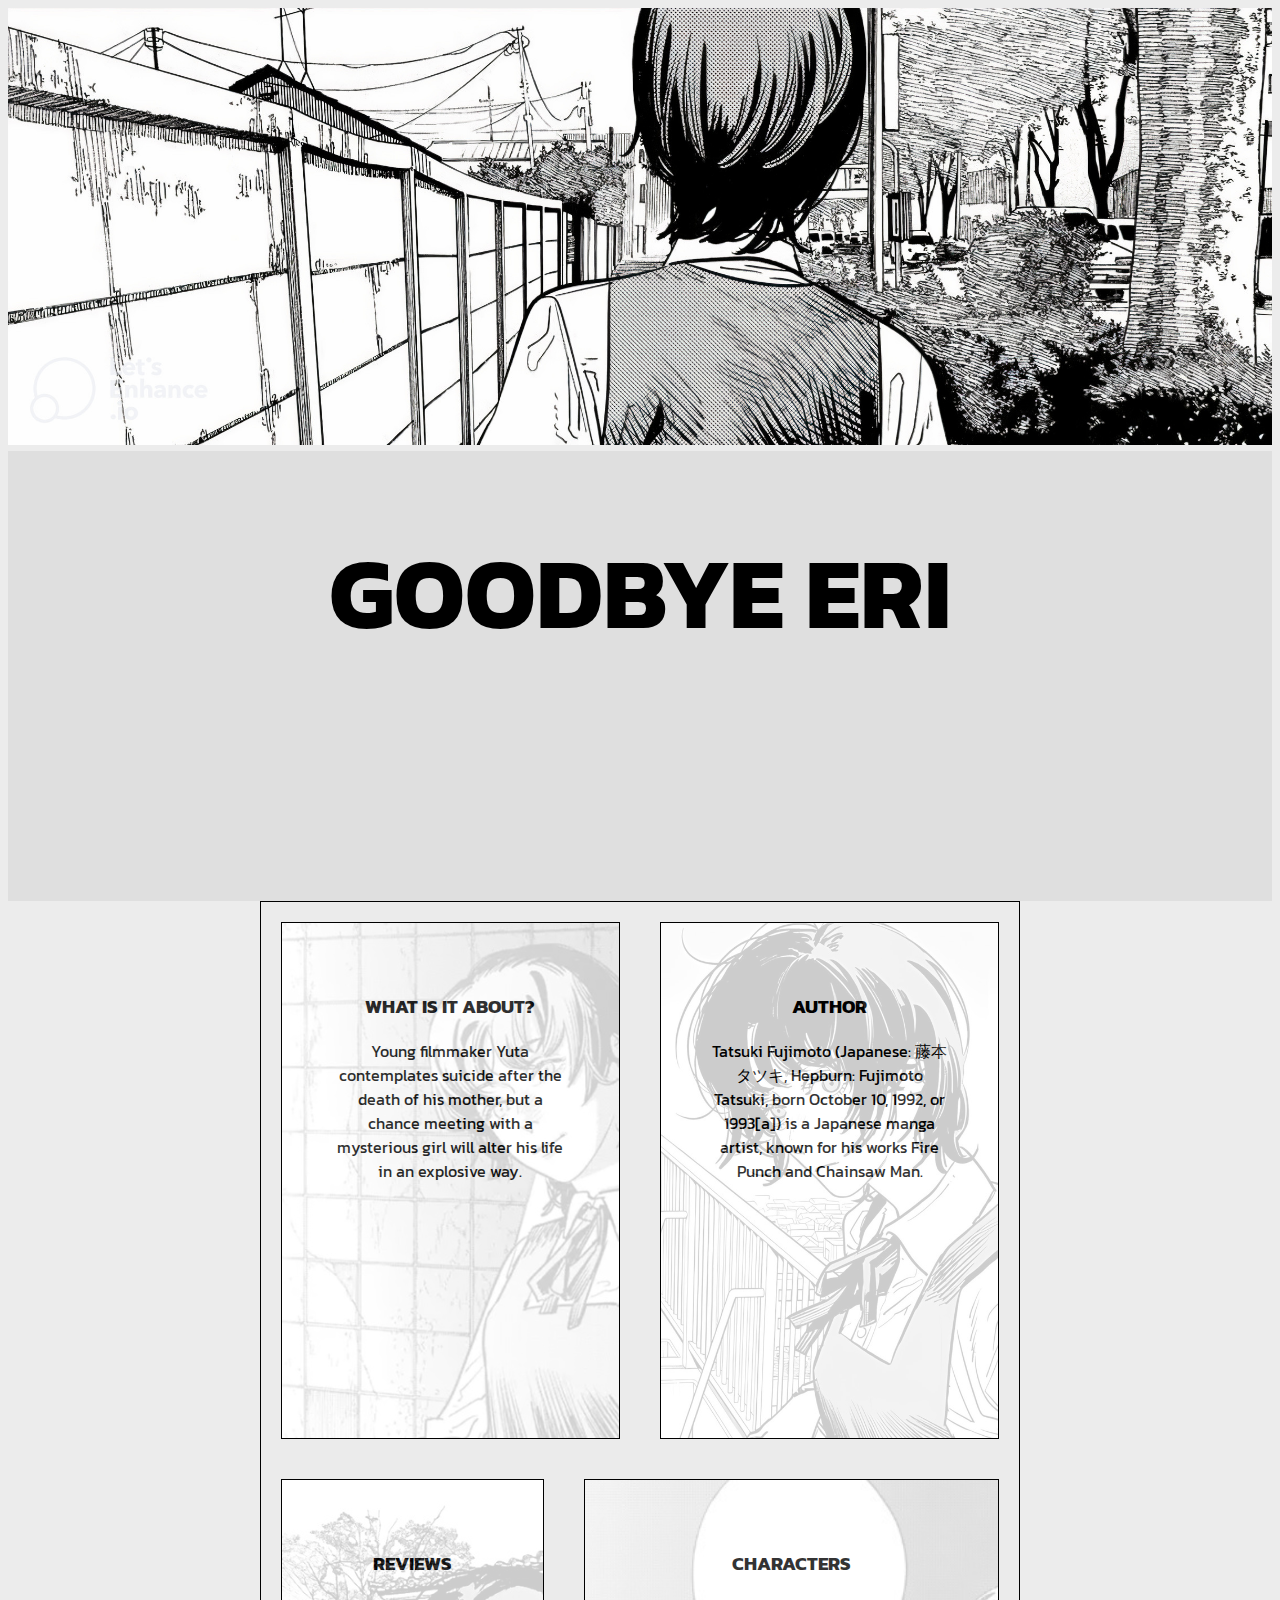
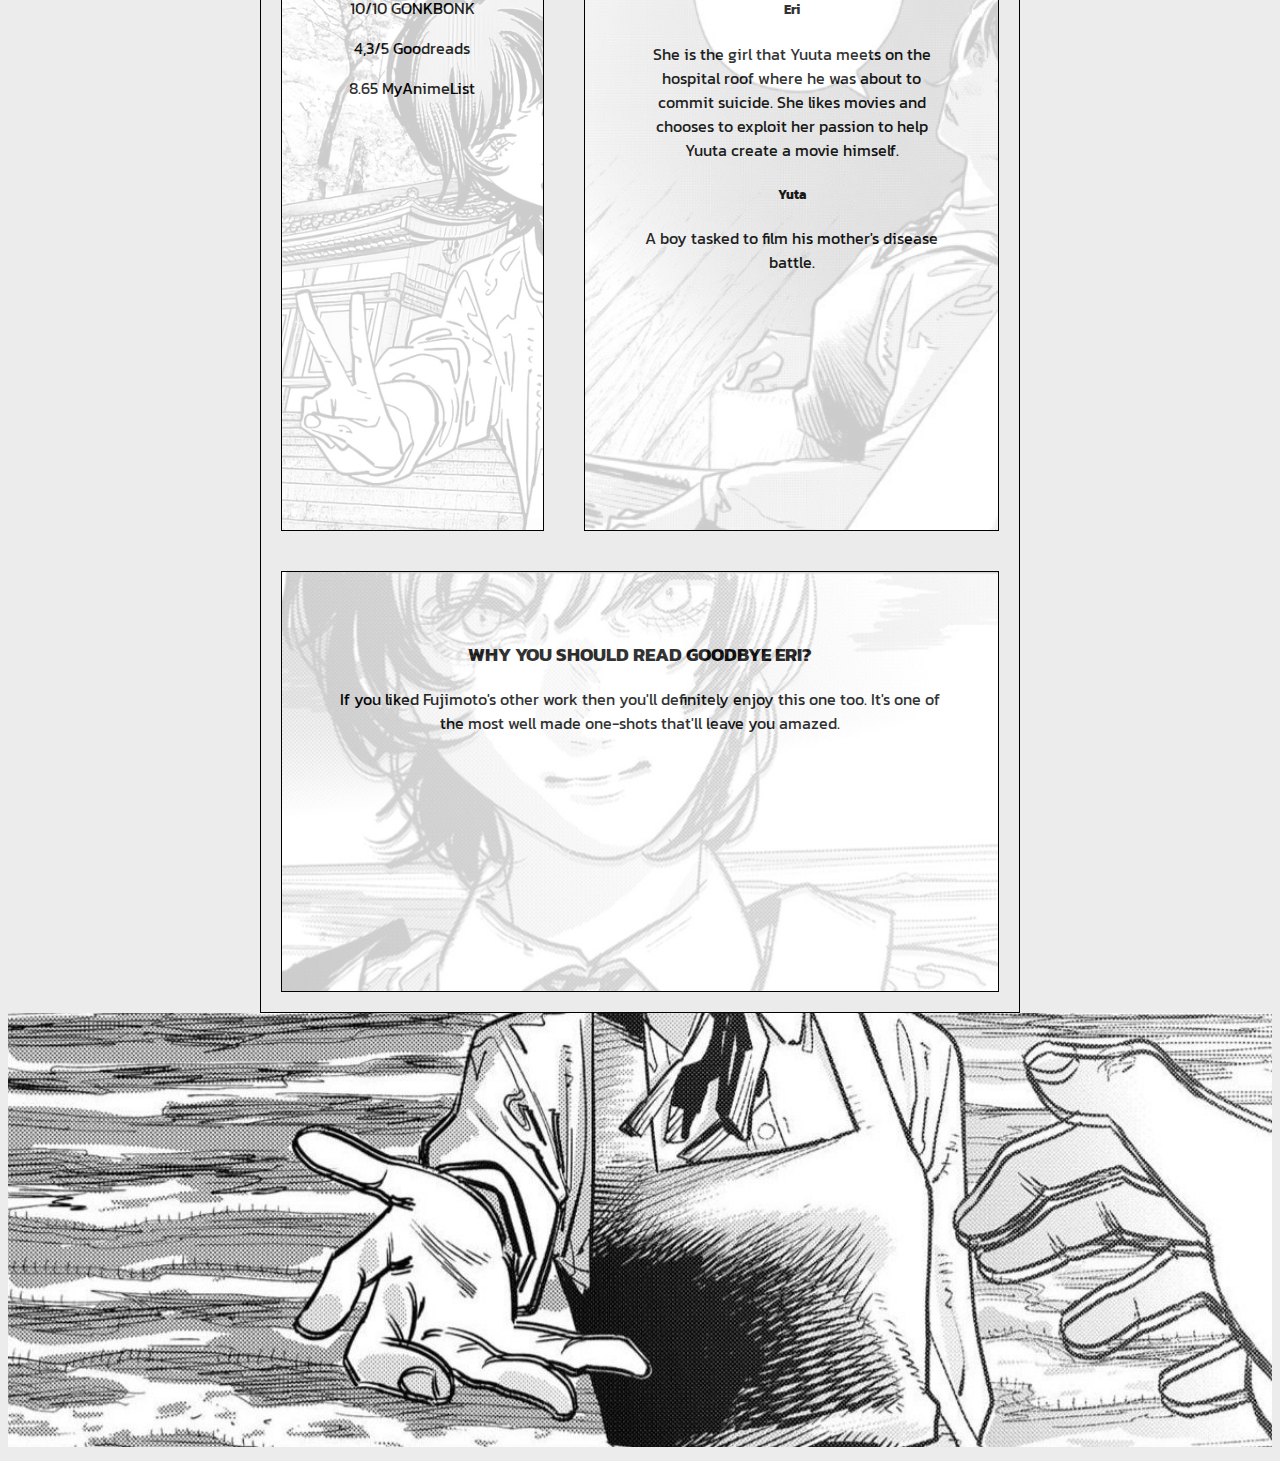
<file: index.html>
<!DOCTYPE html>
<html lang="en">
<head>
    <meta charset="UTF-8">
    <meta name="viewport" content="width=device-width, initial-scale=1.0">
    <link rel="stylesheet" href="manga.css">
    <title>Document</title>
</head>
<body>

    <header class="header">

        <img src="banner-eri3_LE_auto_x2.jpg">

    </header>


    <main class="main">

        <h1>GOODBYE ERI</h1>
    
    </main>


    <div class="container">
        <div class="item item1">
            <h3>WHAT IS IT ABOUT?</h3>
            <p>Young filmmaker Yuta contemplates suicide after the death of his mother, but a chance meeting with a mysterious girl will alter his life in an explosive way.</p>
        </div>
        <div class="item item2">
            <H3>AUTHOR</H3>
            <p>Tatsuki Fujimoto (Japanese: 藤本 タツキ, Hepburn: Fujimoto Tatsuki, born October 10, 1992, or 1993[a]) is a Japanese manga artist, known for his works Fire Punch and Chainsaw Man.</p>
        </div>
        <div class="item item3">
            <h3>REVIEWS</h3>
            <p>10/10 GONKBONK</p>
            <p>4,3/5 Goodreads</p>
            <p>8.65 MyAnimeList</p>
        </div>
        <div class="item item4">
            <h3>CHARACTERS</h3>
            <h5>Eri</h5>
            <p>She is the girl that Yuuta meets on the hospital roof where he was about to commit suicide.

                She likes movies and chooses to exploit her passion to help Yuuta create a movie himself.</p>
            <h5>Yuta</h5>
            <p>A boy tasked to film his mother's disease battle.</p>
        </div>

        <div class="item item5">
           <h3>WHY YOU SHOULD READ GOODBYE ERI?</h3>
           <p>If you liked Fujimoto's other work then you'll definitely enjoy this one too. It's one of the most well made one-shots that'll leave you amazed.</p>
        </div>
        
    </div>


    <header class="header">

        <img src="banner-eri2.jpg">

    </header>
</body>
</html>
</file>
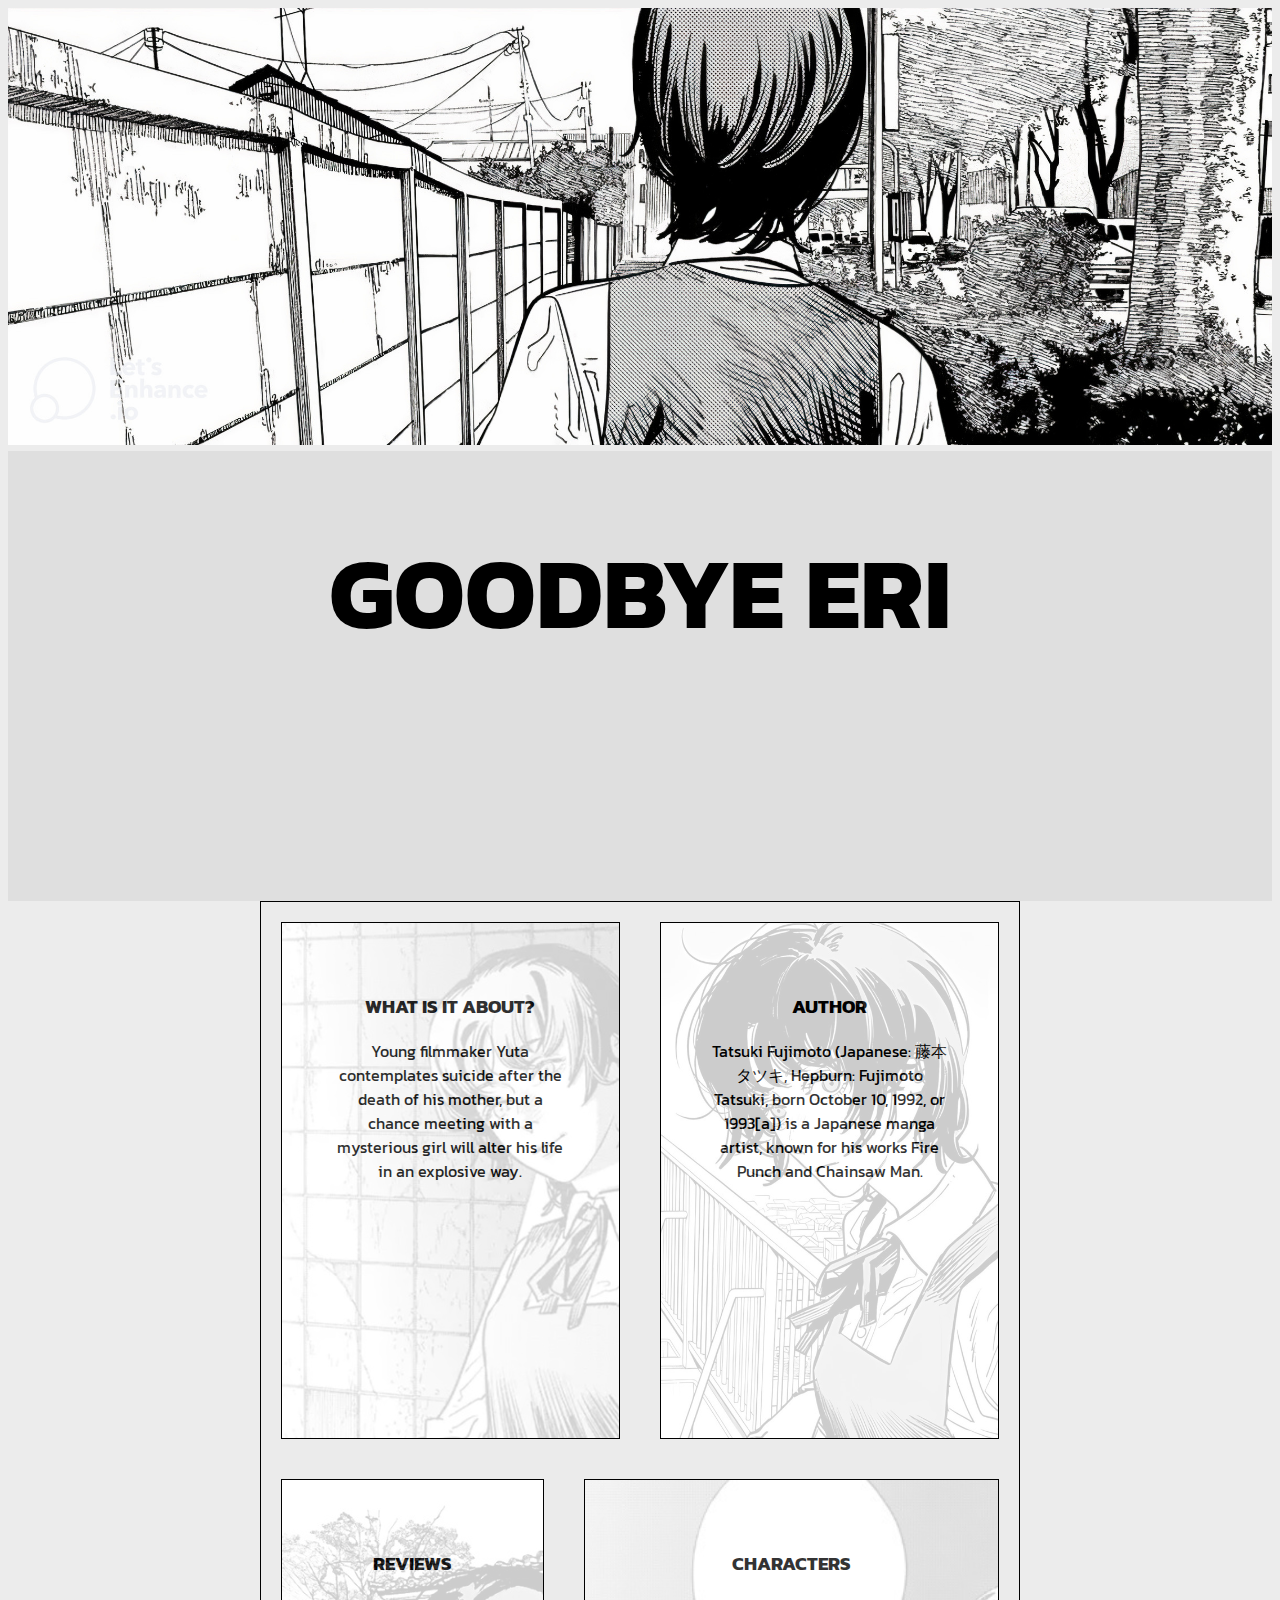
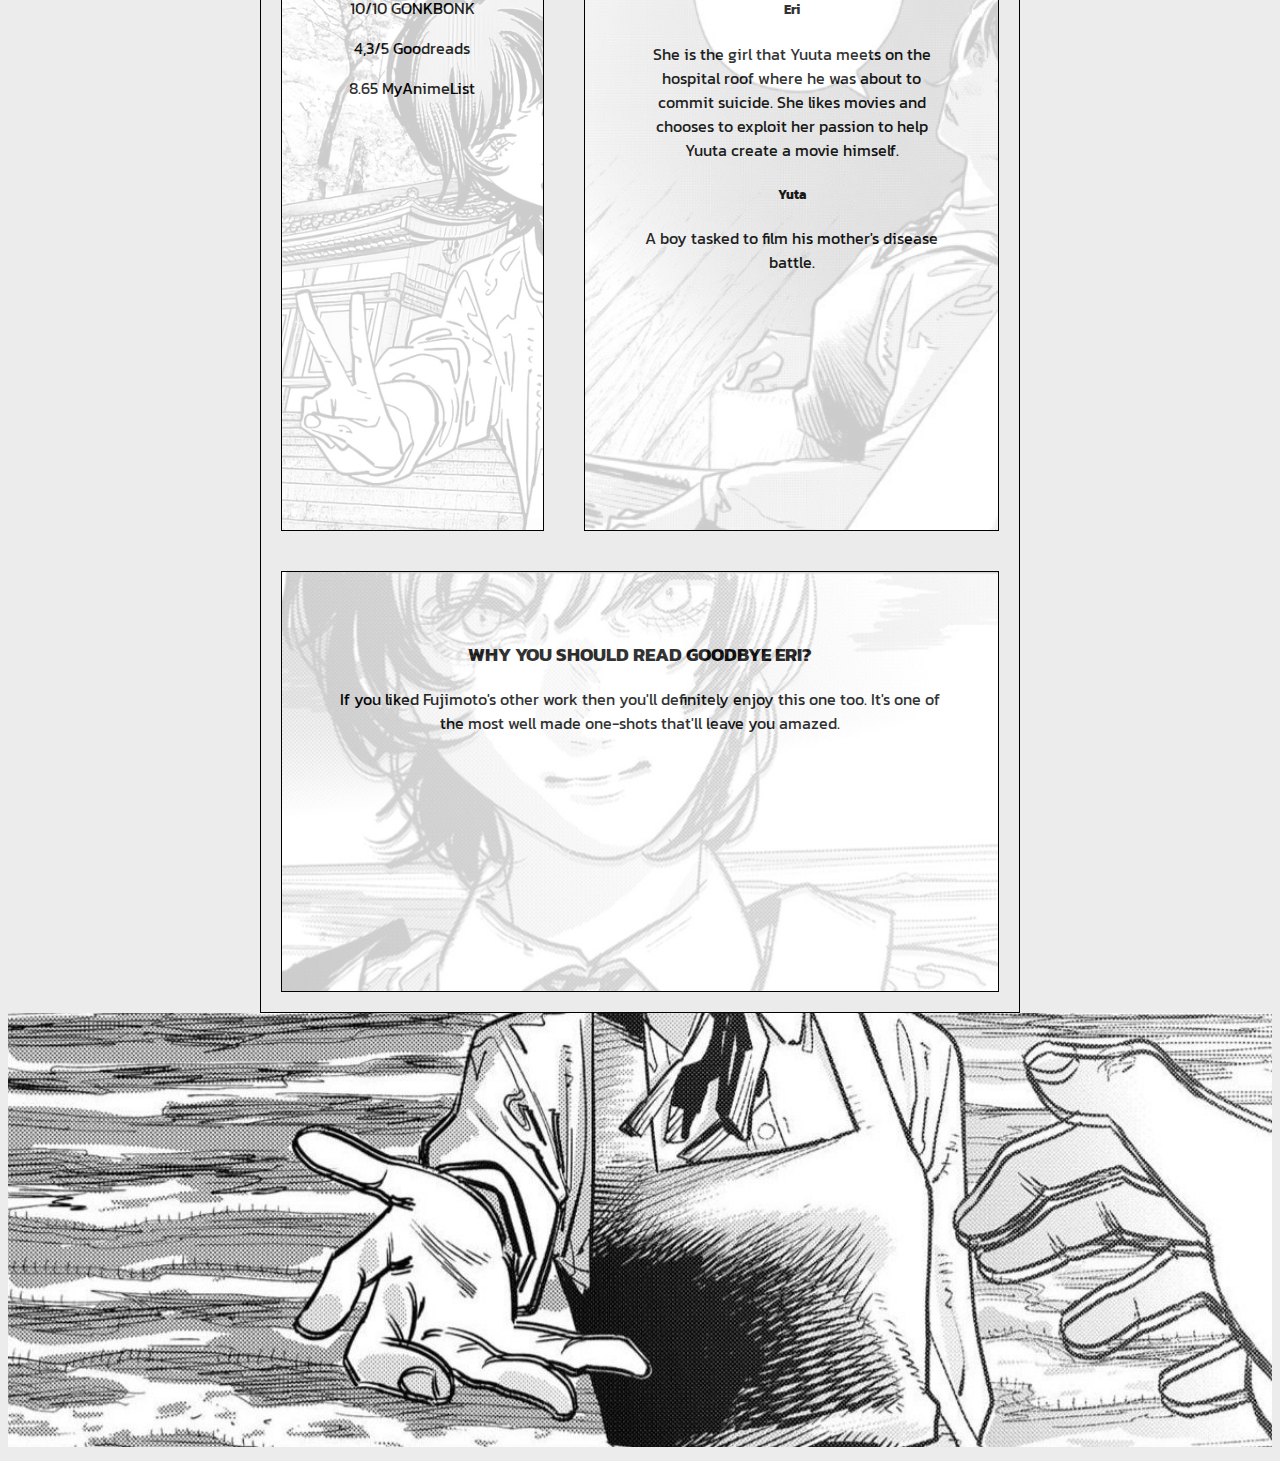
<file: manga.html>
<!DOCTYPE html>
<html lang="en">
<head>
    <meta charset="UTF-8">
    <meta name="viewport" content="width=device-width, initial-scale=1.0">
    <link rel="stylesheet" href="manga.css">
    <title>Document</title>
</head>
<body>

    <header class="header">

        <img src="banner-eri3_LE_auto_x2.jpg">

    </header>


    <main class="main">

        <h1>GOODBYE ERI</h1>
    
    </main>


    <div class="container">
        <div class="item item1">
            <h3>WHAT IS IT ABOUT?</h3>
            <p>Young filmmaker Yuta contemplates suicide after the death of his mother, but a chance meeting with a mysterious girl will alter his life in an explosive way.</p>
        </div>
        <div class="item item2">
            <H3>AUTHOR</H3>
            <p>Tatsuki Fujimoto (Japanese: 藤本 タツキ, Hepburn: Fujimoto Tatsuki, born October 10, 1992, or 1993[a]) is a Japanese manga artist, known for his works Fire Punch and Chainsaw Man.</p>
        </div>
        <div class="item item3">
            <h3>REVIEWS</h3>
            <p>10/10 GONKBONK</p>
            <p>4,3/5 Goodreads</p>
            <p>8.65 MyAnimeList</p>
        </div>
        <div class="item item4">
            <h3>CHARACTERS</h3>
            <h5>Eri</h5>
            <p>She is the girl that Yuuta meets on the hospital roof where he was about to commit suicide.

                She likes movies and chooses to exploit her passion to help Yuuta create a movie himself.</p>
            <h5>Yuta</h5>
            <p>A boy tasked to film his mother's disease battle.</p>
        </div>

        <div class="item item5">
           <h3>WHY YOU SHOULD READ GOODBYE ERI?</h3>
           <p>If you liked Fujimoto's other work then you'll definitely enjoy this one too. It's one of the most well made one-shots that'll leave you amazed.</p>
        </div>
        
    </div>


    <header class="header">

        <img src="banner-eri2.jpg">

    </header>
</body>
</html>
</file>
<file: manga.css>
@import url('https://fonts.googleapis.com/css2?family=Kanit:ital,wght@0,100;0,200;0,300;0,400;0,500;0,600;0,700;0,800;0,900;1,100;1,200;1,300;1,400;1,500;1,600;1,700;1,800;1,900&display=swap');

body {
    background-color: rgb(236, 236, 236);
    font-family: "Kanit", sans-serif;
}

.container {
    display: flex;
    background-color: rgb(235, 235, 235);
    width: 60%;
    height: 190vh;
    flex-wrap: wrap;
    border: 1px solid black;
    justify-content: center;
    margin: auto;
}

main {
    font-size: 50px;
    background-color: rgb(223, 223, 223);
    height: 50vh;
    display: flex;
    justify-content: center;
}

.header{
    margin: auto;
}

.header img {
    width: 100%;
}

.item {
    position: relative;
    background-color: rgb(255, 255, 255);
    color: white; 
    box-sizing: border-box;
    border: 1px solid black;
    text-align: center;
    color: black;
    padding: 50px;
    margin: 20px;
}

/*margin: calc(50% - 40px);*/

.item1{
    width: calc(50% - 40px);
    height: auto;
    background-size: cover;
}

.item2{
    width: calc(50% - 40px);
    height: auto;
    background-size: cover;
}

.item3{
    width: calc(40% - 40px);
    height: auto;
    background-size: cover;
}

.item4 {
    width:calc(60% - 40px);
    height: auto;
    background-size: cover;
}

.item5 {
    width: calc(100% - 40px);
    height: auto;
    background-size: cover;
}


.item::after {
    content: "";
    position: absolute;
    top: 0;
    left: 0;
    width: 100%;
    height: 100%;
    background-image: inherit;
    background-size: cover;
    opacity: 0.2; /* Burada opaklığı ayarlayabilirsiniz */
    z-index: 1;
}


/* Her item için arka plan resmini belirtin */
.item1::after {
    background-image: url('Goodbye\,\ eri.jfif');
}

.item2::after {
    background-image: url('indir.jfif');
}

.item3::after {
    background-image: url('ᴇʀɪ.jfif');
}

.item4::after {
    background-image: url('☆.jfif');
}

.item5::after {
    background-image: url('baner-eri.jpg');
}
</file>
